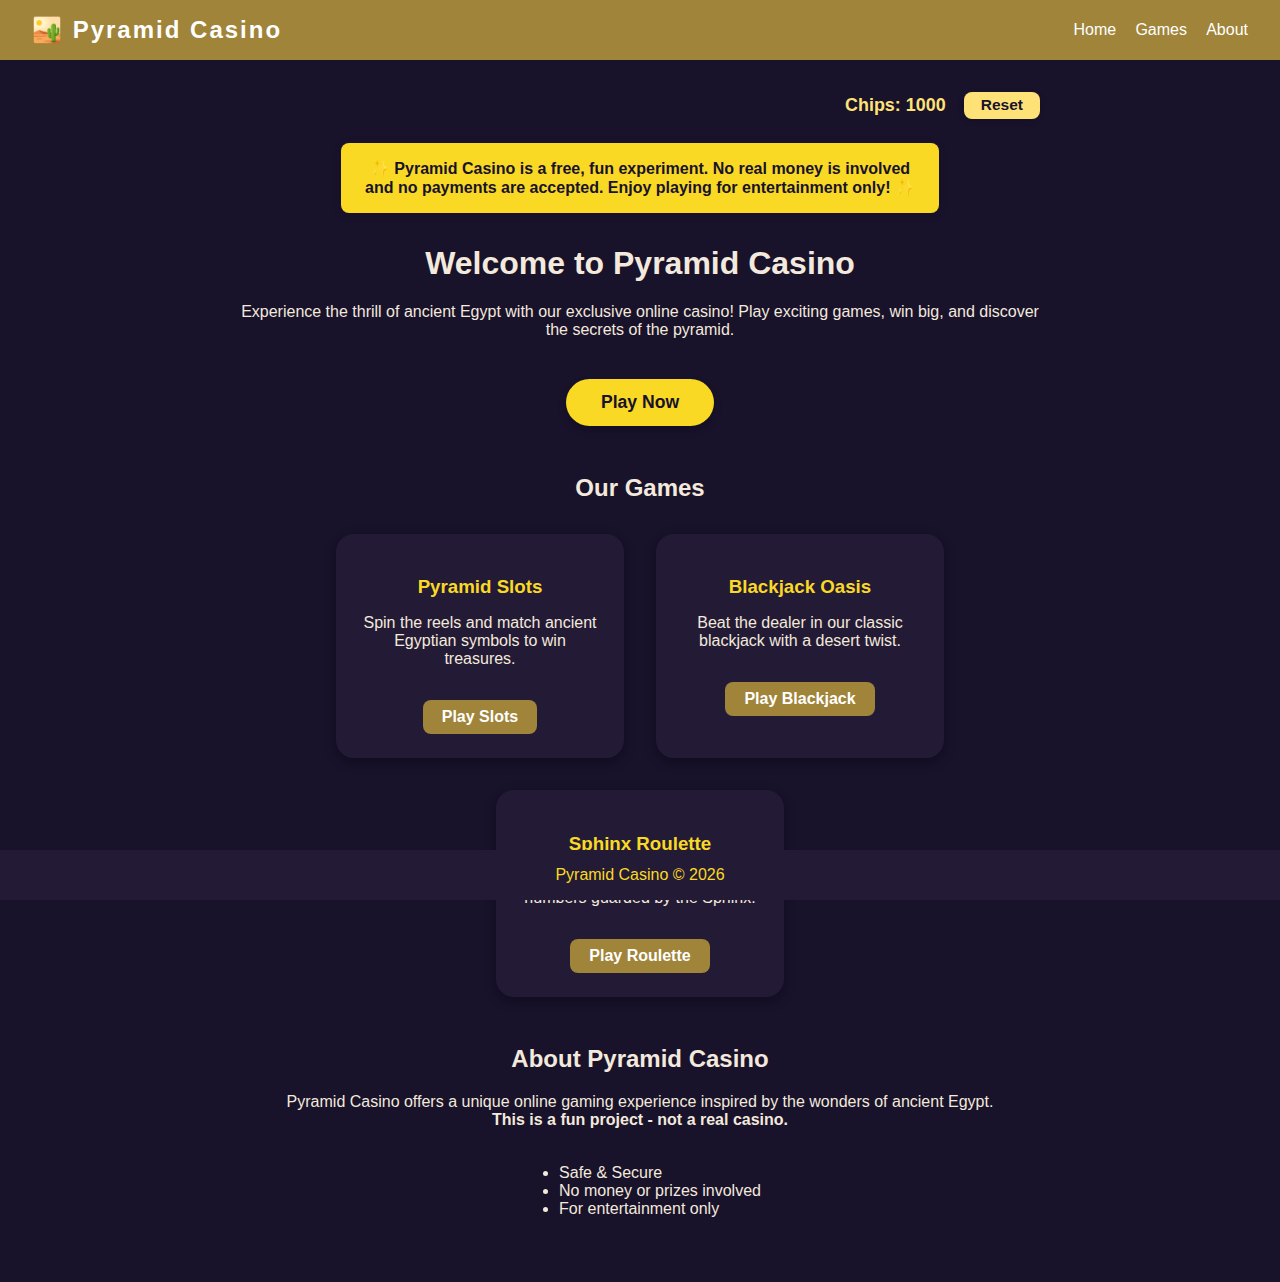
<file: index.html>
<!DOCTYPE html>
<html lang="en">
<head>
  <meta charset="UTF-8" />
  <meta http-equiv="X-UA-Compatible" content="IE=edge" />
  <meta name="viewport" content="width=device-width,initial-scale=1" />
  <title>Pyramid Casino</title>
  <meta name="description" content="Pyramid Casino is a free, fun experiment—an Ancient Egypt-themed online casino for entertainment only. No real money or payments involved." />
  <meta name="keywords" content="Pyramid Casino, free online casino, ancient Egypt, slots, blackjack, roulette, entertainment, play for fun" />
  <meta name="author" content="Pyramid Casino Team" />
  <meta property="og:type" content="website" />
  <meta property="og:title" content="Pyramid Casino" />
  <meta property="og:description" content="Experience the thrill of ancient Egypt with Pyramid Casino! Play exciting games, win big, and enjoy a free, fun casino experience." />
  <meta property="og:image" content="https://the-pyramid-casino.github.io/assets/pyramid-casino-og-image.png" />
  <meta property="og:url" content="https://the-pyramid-casino.github.io/" />
  <meta property="og:site_name" content="Pyramid Casino" />
  <meta name="twitter:card" content="summary_large_image" />
  <meta name="twitter:title" content="Pyramid Casino" />
  <meta name="twitter:description" content="Pyramid Casino is a free, fun Ancient Egypt-themed casino. No real money, just entertainment!" />
  <meta name="twitter:image" content="https://the-pyramid-casino.github.io/assets/pyramid-casino-og-image.png" />
  <link rel="icon" href="favicon.ico" type="image/x-icon" />
  <style>
    body {
      font-family: 'Segoe UI', Arial, sans-serif;
      margin: 0;
      background: #18122b;
      color: #f3e9dc;
      min-height: 100vh;
    }
    .header {
      display: flex;
      align-items: center;
      justify-content: space-between;
      background: #a0843a;
      color: #fff;
      padding: 1rem 2rem;
    }
    .logo {
      font-weight: bold;
      font-size: 1.5rem;
      letter-spacing: 2px;
    }
    .header nav ul {
      list-style: none;
      display: flex;
      gap: 1.2rem;
      margin: 0;
      padding: 0;
    }
    .header nav a {
      color: #fff;
      text-decoration: none;
      font-weight: 500;
      transition: color 0.2s;
    }
    .header nav a:hover {
      color: #f3e9dc;
      text-shadow: 0 0 5px #f9d923;
    }
    .main-content {
      padding: 2rem 1rem 3rem 1rem;
      min-height: 60vh;
      max-width: 800px;
      margin: 0 auto;
    }
    .balance-row {
      display: flex;
      justify-content: flex-end;
      gap: 0.5rem;
      align-items: center;
      margin-bottom: 1rem;
      font-size: 1.12rem;
      color: #ffe277;
      font-weight: bold;
    }
    .reset-btn {
      margin-left: 10px;
      background: #ffe277;
      color: #18122b;
      border-radius: 8px;
      border: none;
      font-size: 0.97rem;
      font-weight: bold;
      padding: 0.28em 1.1em;
      cursor: pointer;
      box-shadow: 0 2px 6px #0002;
      transition: background 0.15s;
    }
    .reset-btn:hover {
      background: #f9d923;
    }
    .home {
      text-align: center;
    }
    .primary-btn {
      display: inline-block;
      margin-top: 1.5rem;
      background: #f9d923;
      color: #18122b;
      padding: 0.8rem 2.2rem;
      border: none;
      border-radius: 25px;
      font-size: 1.1rem;
      font-weight: bold;
      text-decoration: none;
      transition: background 0.2s;
      box-shadow: 0 4px 8px #0003;
    }
    .primary-btn:hover {
      background: #ffe277;
    }
    .games-list {
      display: flex;
      flex-wrap: wrap;
      gap: 2rem;
      justify-content: center;
      margin-top: 2rem;
    }
    .game-card {
      background: #231b36;
      padding: 1.5rem;
      border-radius: 18px;
      box-shadow: 0 4px 12px #0005;
      width: 240px;
      text-align: center;
    }
    .game-card h3 {
      color: #f9d923;
      margin-bottom: 0.5rem;
    }
    .game-card button,
    .game-card a {
      margin-top: 1rem;
      background: #a0843a;
      color: #fff;
      border: none;
      border-radius: 8px;
      padding: 0.5rem 1.2rem;
      font-size: 1rem;
      text-decoration: none;
      font-weight: bold;
      display: inline-block;
      cursor: pointer;
      transition: background 0.2s;
    }
    .game-card button[disabled] {
      cursor: not-allowed;
      opacity: 0.7;
    }
    .game-card a:hover {
      background: #f9d923;
      color: #18122b;
    }
    .notice {
      background: #f9d923;
      color: #18122b;
      border-radius: 8px;
      padding: 1rem 1.5rem;
      margin: 1.5rem auto 2rem auto;
      font-weight: bold;
      max-width: 550px;
      box-shadow: 0 2px 8px #0002;
      text-align: center;
    }
    .footer {
      background: #231b36;
      color: #f9d923;
      text-align: center;
      padding: 1rem 0;
      position: fixed;
      left: 0; right: 0; bottom: 0;
      width: 100vw;
      font-size: 1rem;
    }
    @media (max-width: 700px) {
      .games-list {
        flex-direction: column;
        align-items: center;
      }
      .main-content {
        padding: 1rem 0.5rem 2.5rem 0.5rem;
      }
      .notice {
        padding: 0.7rem 0.7rem;
      }
    }
  </style>
</head>
<body>
  <header class="header">
    <div class="logo">
      <span role="img" aria-label="pyramid">🏜️</span> Pyramid Casino
    </div>
    <nav>
      <ul>
        <li><a href="index.html">Home</a></li>
        <li><a href="#games">Games</a></li>
        <li><a href="#about">About</a></li>
      </ul>
    </nav>
  </header>
  <main class="main-content">
    <div class="balance-row">
      <span>Chips: <span id="balance">1000</span></span>
      <button class="reset-btn" onclick="setCasinoBalance(1000); window.location.reload();">Reset</button>
    </div>
    <div class="notice">
      <span>✨ Pyramid Casino is a <b>free, fun experiment</b>. No real money is involved and no payments are accepted. Enjoy playing for entertainment only! ✨</span>
    </div>
    <section class="home">
      <h1>Welcome to Pyramid Casino</h1>
      <p>
        Experience the thrill of ancient Egypt with our exclusive online casino! Play exciting games, win big, and discover the secrets of the pyramid.
      </p>
      <a class="primary-btn" href="#games">
        Play Now
      </a>
    </section>
    <section id="games">
      <h2 style="text-align:center;margin-top:3rem;">Our Games</h2>
      <div class="games-list">
        <div class="game-card">
          <h3>Pyramid Slots</h3>
          <p>Spin the reels and match ancient Egyptian symbols to win treasures.</p>
          <a href="slots.html">Play Slots</a>
        </div>
        <div class="game-card">
          <h3>Blackjack Oasis</h3>
          <p>Beat the dealer in our classic blackjack with a desert twist.</p>
          <a href="blackjack.html">Play Blackjack</a>
        </div>
        <div class="game-card">
          <h3>Sphinx Roulette</h3>
          <p>Place your bets on the lucky numbers guarded by the Sphinx.</p>
          <a href="roulette.html">Play Roulette</a>
        </div>
      </div>
    </section>
    <section id="about" style="margin-top:3rem;text-align:center;">
      <h2>About Pyramid Casino</h2>
      <p>
        Pyramid Casino offers a unique online gaming experience inspired by the wonders of ancient Egypt.<br>
        <b>This is a fun project - not a real casino.</b>
      </p>
      <ul style="display:inline-block;text-align:left;margin-top:1.2rem;">
        <li>Safe & Secure</li>
        <li>No money or prizes involved</li>
        <li>For entertainment only</li>
      </ul>
    </section>
  </main>
  <footer class="footer">
    Pyramid Casino &copy; <span id="year"></span>
  </footer>
  <script>
    function getCasinoBalance() {
      let bal = parseInt(localStorage.getItem('pyramidCasinoBalance'), 10);
      if (isNaN(bal)) bal = 1000;
      return bal;
    }
    function setCasinoBalance(newBalance) {
      localStorage.setItem('pyramidCasinoBalance', newBalance);
    }
    document.getElementById('balance').textContent = getCasinoBalance();
    document.getElementById('year').textContent = new Date().getFullYear();
  </script>
</body>
</html>
</file>
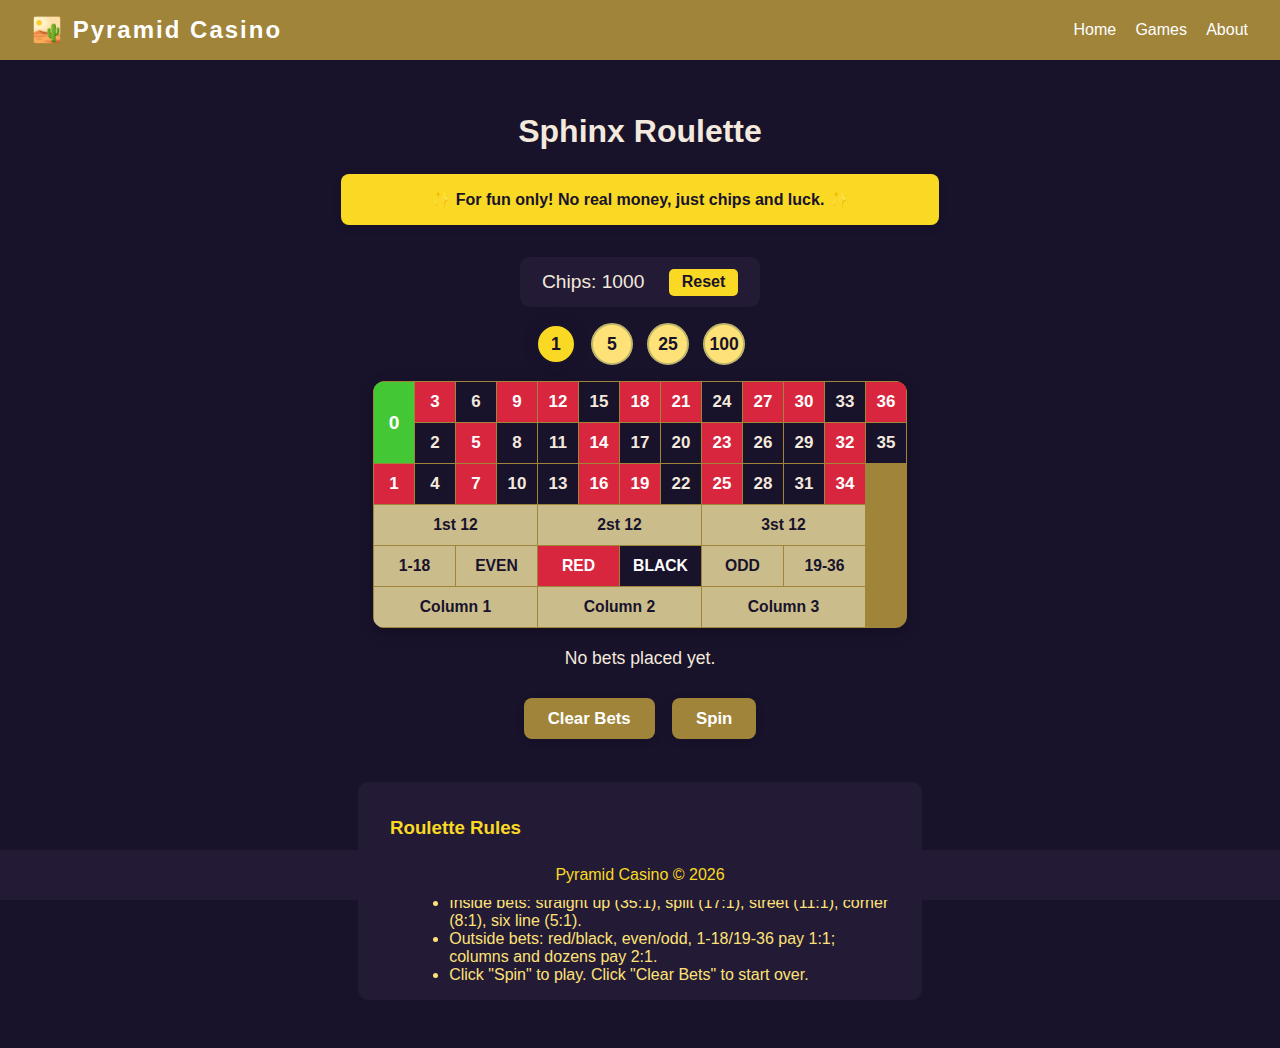
<file: roulette.html>
<!DOCTYPE html>
<html lang="en">
<head>
  <meta charset="UTF-8" />
  <meta name="viewport" content="width=device-width,initial-scale=1" />
  <title>Pyramid Casino – Sphinx Roulette</title>
  <link rel="stylesheet" href="roulette.css" />
<!-- Google tag (gtag.js) -->
<script async src="https://www.googletagmanager.com/gtag/js?id=G-V9DHVKBD85"></script>
<script>
  window.dataLayer = window.dataLayer || [];
  function gtag(){dataLayer.push(arguments);}
  gtag("js", new Date());

  gtag("config", "G-V9DHVKBD85");
</script>
</head>
<body>
<header class="header">
  <div class="logo">
    <a href="index.html" style="color:inherit;text-decoration:none;">
      <span role="img" aria-label="pyramid">🏜️</span> Pyramid Casino
    </a>
  </div>
  <nav>
    <ul>
      <li><a href="index.html">Home</a></li>
      <li><a href="index.html#games">Games</a></li>
      <li><a href="index.html#about">About</a></li>
    </ul>
  </nav>
</header>
<main class="main-content">
  <section class="roulette">
    <h1>Sphinx Roulette</h1>
    <div class="notice">
      <span>✨ For fun only! No real money, just chips and luck. ✨</span>
    </div>
    <div id="chip-bank">
      <span>Chips: <span id="chip-balance">1000</span></span>
      <button id="reset-chips" title="Reset chips to 1000">Reset</button>
    </div>
    <div id="betting-area">
      <div class="chips-row">
        <button class="chip-btn" data-chip="1"><span>1</span></button>
        <button class="chip-btn" data-chip="5"><span>5</span></button>
        <button class="chip-btn" data-chip="25"><span>25</span></button>
        <button class="chip-btn" data-chip="100"><span>100</span></button>
      </div>
      <div id="roulette-table"></div>
      <div id="bet-summary"></div>
      <button id="clear-bets">Clear Bets</button>
      <button id="spin-btn">Spin</button>
    </div>
    <div id="result-area" style="display:none;">
      <h2>Result</h2>
      <div id="spin-result"></div>
      <div id="payout-result"></div>
      <button id="new-round">New Round</button>
    </div>
    <div class="rules">
      <h3>Roulette Rules</h3>
      <ul>
        <li>You have 1,000 chips. No real money, just for fun!</li>
        <li>Click chip values, then click the table to place chips.</li>
        <li>Inside bets: straight up (35:1), split (17:1), street (11:1), corner (8:1), six line (5:1).</li>
        <li>Outside bets: red/black, even/odd, 1-18/19-36 pay 1:1; columns and dozens pay 2:1.</li>
        <li>Click "Spin" to play. Click "Clear Bets" to start over.</li>
      </ul>
    </div>
  </section>
</main>
<footer class="footer">
  Pyramid Casino &copy; <span id="year"></span>
</footer>
<script>
document.getElementById('year').textContent = new Date().getFullYear();

let chips = 1000;
let selectedChip = 1;
let bets = {}; // { betKey: {1: count, 5: count, 25: count, 100: count, total: sum} }
let lastSpin = null;

const COLORS = {
  0: 'green',
  1: 'red', 2: 'black', 3: 'red', 4: 'black', 5: 'red', 6: 'black',
  7: 'red', 8: 'black', 9: 'red', 10: 'black',
  11: 'black', 12: 'red', 13: 'black', 14: 'red', 15: 'black', 16: 'red', 17: 'black', 18: 'red',
  19: 'red', 20: 'black', 21: 'red', 22: 'black', 23: 'red', 24: 'black', 25: 'red', 26: 'black',
  27: 'red', 28: 'black', 29: 'black', 30: 'red', 31: 'black', 32: 'red', 33: 'black', 34: 'red', 35: 'black', 36: 'red'
};
const REDS = [1,3,5,7,9,12,14,16,18,19,21,23,25,27,30,32,34,36];

const chipBalanceEl = document.getElementById("chip-balance");
const resetChipsBtn = document.getElementById("reset-chips");
const rouletteTableEl = document.getElementById("roulette-table");
const betSummaryEl = document.getElementById("bet-summary");
const spinBtn = document.getElementById("spin-btn");
const resultArea = document.getElementById("result-area");
const spinResultEl = document.getElementById("spin-result");
const payoutResultEl = document.getElementById("payout-result");
const newRoundBtn = document.getElementById("new-round");
const clearBetsBtn = document.getElementById("clear-bets");

// Chip buttons
document.querySelectorAll('.chip-btn').forEach(btn => {
  btn.onclick = () => {
    selectedChip = Number(btn.getAttribute('data-chip'));
    document.querySelectorAll('.chip-btn').forEach(b => b.classList.remove('selected'));
    btn.classList.add('selected');
  };
});
document.querySelector('.chip-btn[data-chip="1"]').classList.add('selected');

// Reset chips: reload page for true reset
resetChipsBtn.onclick = () => {
  if (confirm("Reset your chips to 1000? This will restart the game.")) {
    location.reload();
  }
};

// Render the roulette table (European 0-36)
function renderTable() {
  const table = document.createElement('table');
  table.className = 'roulette-layout';
  // Number grid (3x12)
  const tbody = document.createElement('tbody');
  for (let row = 0; row < 3; row++) {
    const tr = document.createElement('tr');
    for (let col = 0; col < 12; col++) {
      const n = 3*col + (3-row);
      const td = document.createElement('td');
      td.className = "num-cell";
      td.textContent = n;
      td.dataset.bet = `num_${n}`;
      td.classList.add(COLORS[n]);
      td.onclick = placeBet;
      tr.appendChild(td);
    }
    tbody.appendChild(tr);
  }
  // Zero
  const zeroRow = document.createElement('tr');
  const zeroTd = document.createElement('td');
  zeroTd.rowSpan = 3;
  zeroTd.className = "num-cell green zero";
  zeroTd.textContent = "0";
  zeroTd.dataset.bet = "num_0";
  zeroTd.onclick = placeBet;
  zeroRow.appendChild(zeroTd);
  tbody.insertBefore(zeroRow, tbody.firstChild);
  tbody.rows[0].insertBefore(zeroTd, tbody.rows[0].firstChild);

  // Add outside bets row
  const outsideTr = document.createElement('tr');
  outsideTr.className = "outside-row";
  for (let i = 1; i <= 3; i++) {
    const td = document.createElement('td');
    td.colSpan = 4;
    td.className = "outside-cell";
    td.textContent = `${i}st 12`;
    td.dataset.bet = `dozen_${i}`;
    td.onclick = placeBet;
    outsideTr.appendChild(td);
  }
  tbody.appendChild(outsideTr);

  // Even money bets
  const evenTr = document.createElement('tr');
  evenTr.className = "outside-row";
  [
    {label: "1-18", bet: "low"},
    {label: "EVEN", bet: "even"},
    {label: "RED", bet: "red"},
    {label: "BLACK", bet: "black"},
    {label: "ODD", bet: "odd"},
    {label: "19-36", bet: "high"},
  ].forEach(obj => {
    const td = document.createElement('td');
    td.colSpan = 2;
    td.className = `outside-cell ${obj.bet}`;
    td.textContent = obj.label;
    td.dataset.bet = obj.bet;
    td.onclick = placeBet;
    evenTr.appendChild(td);
  });
  tbody.appendChild(evenTr);

  // Columns
  const colTr = document.createElement('tr');
  colTr.className = "outside-row";
  for(let c=1;c<=3;c++){
    const td = document.createElement('td');
    td.colSpan = 4;
    td.className = "outside-cell";
    td.textContent = `Column ${c}`;
    td.dataset.bet = `column_${c}`;
    td.onclick = placeBet;
    colTr.appendChild(td);
  }
  tbody.appendChild(colTr);

  table.appendChild(tbody);
  rouletteTableEl.innerHTML = '';
  rouletteTableEl.appendChild(table);
}
renderTable();

// Place a bet
function placeBet(e) {
  const betKey = e.currentTarget.dataset.bet;
  // Only allow betting if you have chips and haven't spun yet
  if (chips < selectedChip || resultArea.style.display === '') return;
  if (!bets[betKey]) bets[betKey] = {1:0,5:0,25:0,100:0,total:0};
  bets[betKey][selectedChip] = (bets[betKey][selectedChip] || 0) + 1;
  bets[betKey].total += selectedChip;
  chips -= selectedChip;
  chipBalanceEl.textContent = chips;
  renderBets();
  renderChipsOnTable();
}

// Show bets summary
function renderBets() {
  document.querySelectorAll('.num-cell, .outside-cell').forEach(td => td.classList.remove('bet-placed'));
  let html = '<strong>Bets:</strong> ';
  let any = false;
  for (let key in bets) {
    if (bets[key].total > 0) {
      any = true;
      html += `[${betDescription(key)}: ${bets[key].total}] `;
      document.querySelectorAll(`[data-bet="${key}"]`).forEach(td => td.classList.add('bet-placed'));
    }
  }
  betSummaryEl.innerHTML = any? html : 'No bets placed yet.';
}
renderBets();

// Render chip icons on numbers and outside bets
function renderChipsOnTable() {
  // Remove any previous chips
  document.querySelectorAll('.bet-chip').forEach(el => el.remove());
  document.querySelectorAll('.bet-total-label').forEach(el => el.remove());
  for (let key in bets) {
    if (bets[key].total > 0) {
      document.querySelectorAll(`[data-bet="${key}"]`).forEach(td => {
        // Place chip icons for each chip type
        const chipDiv = document.createElement('div');
        chipDiv.className = 'bet-chip';
        for (let chip of [1,5,25,100]) {
          if (bets[key][chip] > 0) {
            const img = document.createElement('div');
            img.className = `bet-chip-img chip-${chip}`;
            img.textContent = chip;
            chipDiv.appendChild(img);
          }
        }
        td.appendChild(chipDiv);
        // Place total label
        const totalLabel = document.createElement('div');
        totalLabel.className = 'bet-total-label';
        totalLabel.textContent = bets[key].total;
        td.appendChild(totalLabel);
      });
    }
  }
}

function betDescription(key) {
  if (key.startsWith("num_")) return "Number " + key.slice(4);
  if (key.startsWith("dozen_")) return `${key[6]}st 12`;
  if (key.startsWith("column_")) return `Column ${key[7]}`;
  if (key==="low") return "1-18";
  if (key==="high") return "19-36";
  if (key==="even" || key==="odd") return key.toUpperCase();
  if (key==="red" || key==="black") return key.charAt(0).toUpperCase() + key.slice(1);
  return key;
}

// Clear bets
clearBetsBtn.onclick = () => {
  for (let key in bets) {
    chips += bets[key].total;
  }
  bets = {};
  chipBalanceEl.textContent = chips;
  renderBets();
  renderChipsOnTable();
};

// Spin!
spinBtn.onclick = () => {
  if (Object.keys(bets).length === 0 || Object.values(bets).every(b=>b.total===0)) {
    alert("Place at least one bet!");
    return;
  }
  const spin = Math.floor(Math.random()*37);
  lastSpin = spin;
  showSpinResult(spin);
  payout(spin);
  resultArea.style.display = '';
};

// Show spin result
function showSpinResult(spin) {
  let color = COLORS[spin];
  spinResultEl.innerHTML = `<div class="spin-ball ${color}">${spin}</div>
    <div class="spin-label">${color.toUpperCase()}</div>`;
}

function payout(spin) {
  let payoutMsg = '';
  let totalWin = 0;
  for (let key in bets) {
    let chipsForBet = bets[key];
    let amount = chipsForBet.total;
    if (amount === 0) continue;
    let win = 0, odds = 0;
    if (key === `num_${spin}`) { win = amount * 36; odds = 35;}
    else if (key.startsWith('dozen_')) {
      let d = Number(key[6]);
      if ((spin>=1 && spin<=12 && d===1) || (spin>=13 && spin<=24 && d===2) || (spin>=25 && spin<=36 && d===3)) {
        win = amount * 3; odds = 2;
      }
    }
    else if (key.startsWith('column_')) {
      let c = Number(key[7]);
      const colNums = [];
      for(let n=1;n<=36;n++) if ((n-1)%3+1===c) colNums.push(n);
      if (colNums.includes(spin)) { win = amount * 3; odds = 2; }
    }
    else if (key==="low" && spin>=1 && spin<=18) { win = amount * 2; odds = 1; }
    else if (key==="high" && spin>=19 && spin<=36) { win = amount * 2; odds = 1; }
    else if (key==="even" && spin!==0 && spin%2===0) { win = amount * 2; odds = 1; }
    else if (key==="odd" && spin%2===1) { win = amount * 2; odds = 1; }
    else if (key==="red" && REDS.includes(spin)) { win = amount * 2; odds = 1; }
    else if (key==="black" && spin!==0 && !REDS.includes(spin)) { win = amount * 2; odds = 1; }
    if (win > 0) {
      payoutMsg += `<div>Bet on ${betDescription(key)}: +${win-amount} chips (Payout ${odds}:1)</div>`;
      chips += win;
      totalWin += (win-amount);
    } else {
      payoutMsg += `<div>Bet on ${betDescription(key)}: Lost (-${amount})</div>`;
    }
  }
  chipBalanceEl.textContent = chips;
  if (totalWin>0) {
    payoutResultEl.innerHTML = `<div class="win">You won ${totalWin} chips!</div>${payoutMsg}`;
  } else if (totalWin===0) {
    payoutResultEl.innerHTML = `<div class="push">No net win/loss.</div>${payoutMsg}`;
  } else {
    payoutResultEl.innerHTML = `<div class="lose">You lost ${-totalWin} chips!</div>${payoutMsg}`;
  }
}

// New round
newRoundBtn.onclick = () => {
  bets = {};
  renderBets();
  renderChipsOnTable();
  resultArea.style.display = 'none';
};

renderChipsOnTable();
</script>
</body>
</html>
</file>
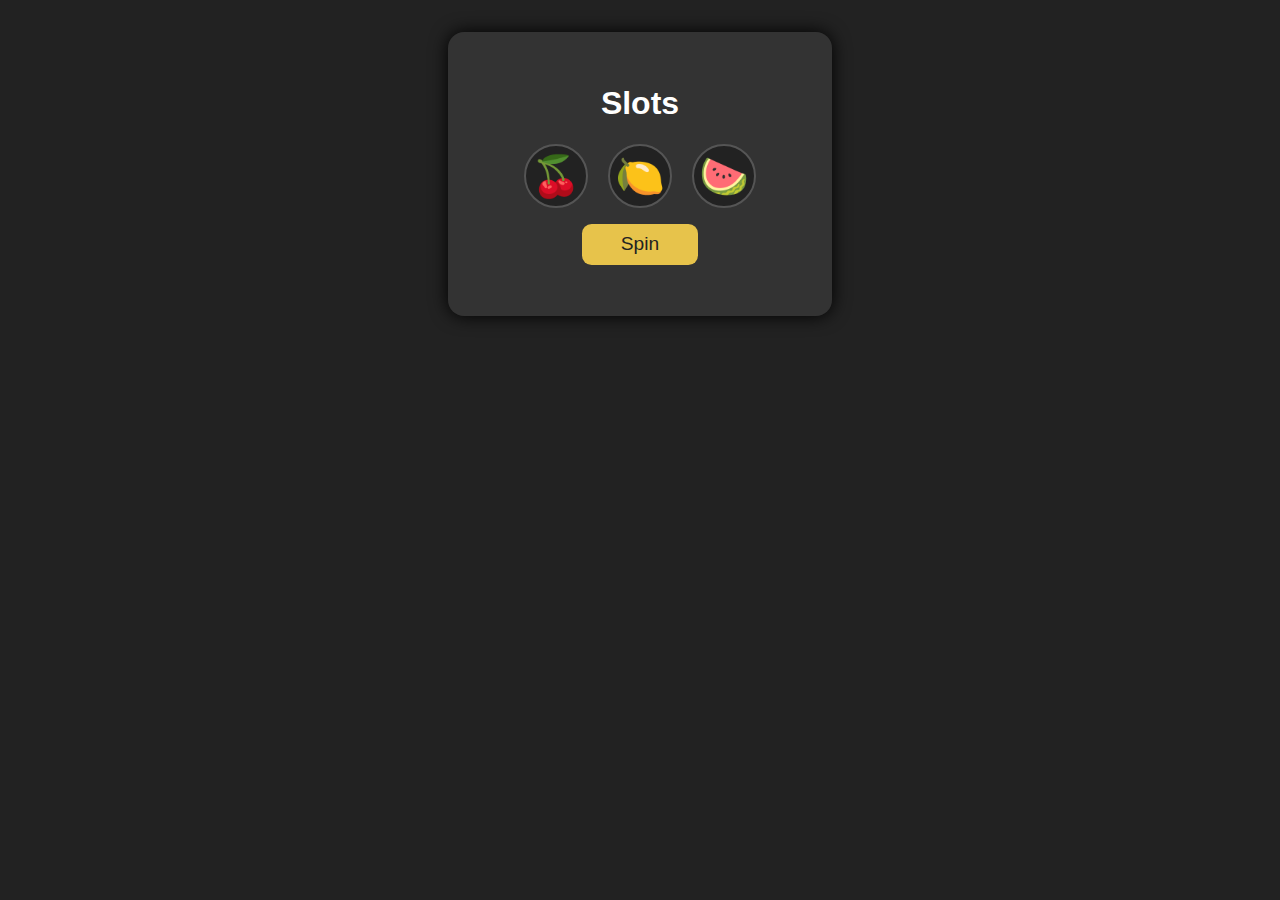
<file: slots.html>
<!DOCTYPE html>
<html lang="en">
<head>
  <meta charset="UTF-8">
  <title>Slots Game</title>
  <style>
    body {
      background: #222;
      color: #fff;
      font-family: Arial, sans-serif;
      text-align: center;
    }
    .slot-machine {
      background: #333;
      padding: 2em;
      border-radius: 1em;
      margin: 2em auto;
      width: 320px;
      box-shadow: 0 0 18px #000;
    }
    .reels {
      display: flex;
      justify-content: center;
      margin: 1em 0;
    }
    .reel {
      background: #222;
      border: 2px solid #555;
      border-radius: 1em;
      width: 60px;
      height: 60px;
      margin: 0 10px;
      font-size: 2.5em;
      line-height: 60px;
    }
    #spinBtn {
      font-size: 1.2em;
      padding: 0.5em 2em;
      border-radius: 0.5em;
      border: none;
      background: #e7c34b;
      color: #222;
      cursor: pointer;
    }
    #spinBtn:active {
      background: #b59b39;
    }
    #result {
      font-size: 1.2em;
      margin-top: 1em;
    }
  </style>
<!-- Google tag (gtag.js) -->
<script async src="https://www.googletagmanager.com/gtag/js?id=G-V9DHVKBD85"></script>
<script>
  window.dataLayer = window.dataLayer || [];
  function gtag(){dataLayer.push(arguments);}
  gtag("js", new Date());

  gtag("config", "G-V9DHVKBD85");
</script>
</head>
<body>
  <div class="slot-machine">
    <h1>Slots</h1>
    <div class="reels">
      <div id="reel1" class="reel">🍒</div>
      <div id="reel2" class="reel">🍋</div>
      <div id="reel3" class="reel">🍉</div>
    </div>
    <button id="spinBtn">Spin</button>
    <p id="result"></p>
  </div>
  <script>
    window.onload = function() {
      const symbols = ["🍒", "🍋", "🍉", "🍇", "🔔", "7️⃣"];
      const reelEls = [
        document.getElementById('reel1'),
        document.getElementById('reel2'),
        document.getElementById('reel3')
      ];
      const resultEl = document.getElementById('result');
      document.getElementById('spinBtn').onclick = () => {
        let reels = [];
        for (let i = 0; i < 3; i++) {
          const symbol = symbols[Math.floor(Math.random() * symbols.length)];
          reelEls[i].textContent = symbol;
          reels.push(symbol);
        }
        if (reels[0] === reels[1] && reels[1] === reels[2]) {
          resultEl.textContent = `🎉 JACKPOT! You got ${reels[0]} ${reels[1]} ${reels[2]}`;
          resultEl.style.color = "#e7c34b";
        } else if (reels[0] === reels[1] || reels[1] === reels[2] || reels[0] === reels[2]) {
          resultEl.textContent = `Nice! Two matched: ${reels.join(" ")}`;
          resultEl.style.color = "#7fffd4";
        } else {
          resultEl.textContent = "Try again!";
          resultEl.style.color = "#fff";
        }
      };
    };
  </script>
</body>
</html>
</file>
<file: roulette.css>
body {
  font-family: 'Segoe UI', Arial, sans-serif;
  margin: 0;
  background: #18122b;
  color: #f3e9dc;
  min-height: 100vh;
}
.header {
  display: flex;
  align-items: center;
  justify-content: space-between;
  background: #a0843a;
  color: #fff;
  padding: 1rem 2rem;
}
.logo {
  font-weight: bold;
  font-size: 1.5rem;
  letter-spacing: 2px;
}
.header nav ul {
  list-style: none;
  display: flex;
  gap: 1.2rem;
  margin: 0;
  padding: 0;
}
.header nav a {
  color: #fff;
  text-decoration: none;
  font-weight: 500;
  transition: color 0.2s;
}
.header nav a:hover {
  color: #f3e9dc;
  text-shadow: 0 0 5px #f9d923;
}
.main-content {
  padding: 2rem 1rem 3rem 1rem;
  min-height: 60vh;
  max-width: 900px;
  margin: 0 auto;
}
.roulette {
  text-align: center;
}
.notice {
  background: #f9d923;
  color: #18122b;
  border-radius: 8px;
  padding: 1rem 1.5rem;
  margin: 1.5rem auto 2rem auto;
  font-weight: bold;
  max-width: 550px;
  box-shadow: 0 2px 8px #0002;
}
#chip-bank {
  background: #231b36;
  padding: 0.7rem 1.4rem;
  border-radius: 10px;
  display: inline-block;
  margin: 0 auto 1rem auto;
  font-size: 1.2rem;
}
#chip-bank button {
  margin-left: 1.2rem;
  background: #f9d923;
  color: #18122b;
  border: none;
  border-radius: 5px;
  padding: 0.3rem 0.8rem;
  font-size: 1rem;
  cursor: pointer;
  font-weight: bold;
  transition: background 0.2s;
}
#chip-bank button:hover {
  background: #ffe277;
}
.chips-row {
  margin-bottom: 1rem;
}
.chip-btn {
  background: #ffe277;
  color: #18122b;
  border: 2px solid #bdb76b;
  border-radius: 50%;
  width: 42px;
  height: 42px;
  font-size: 1.1rem;
  font-weight: bold;
  margin: 0 0.3rem;
  cursor: pointer;
  transition: border 0.2s, background 0.2s, color 0.2s;
  display: inline-flex;
  align-items: center;
  justify-content: center;
  position: relative;
}

.chip-btn.selected {
  border: 3px solid #18122b !important;
  background: #f9d923 !important;
  color: #18122b !important;
  box-shadow: 0 0 8px 2px #18122b;
}

.chip-btn[data-chip="1000"] {
  background: #231b36;
  color: #f9d923;
  border: 2px solid #f9d923;
}
.chip-btn[data-chip="1000"].selected {
  background: #f9d923 !important;
  color: #231b36 !important;
  border: 3px solid #231b36 !important;
}

.roulette-layout {
  border-collapse: collapse;
  margin: 0 auto;
  background: #a0843a;
  border-radius: 12px;
  box-shadow: 0 4px 16px #0003;
  overflow: hidden;
}
.roulette-layout td {
  width: 38px;
  height: 38px;
  border: 1px solid #a0843a;
  text-align: center;
  vertical-align: middle;
  font-weight: bold;
  font-size: 1.06rem;
  cursor: pointer;
  position: relative;
  background: #f3e9dc;
  color: #231b36;
  transition: box-shadow 0.2s;
  z-index: 0;
}
.roulette-layout .red {
  background: #d7263d;
  color: #fff;
}
.roulette-layout .black {
  background: #18122b;
  color: #f3e9dc;
}
.roulette-layout .green {
  background: #43c734;
  color: #fff;
}
.roulette-layout .zero {
  font-size: 1.2em;
}
.roulette-layout .bet-placed {
  box-shadow: 0 0 0 3px #f9d923, 0 2px 8px #0006;
  z-index: 1;
}
.roulette-layout .outside-row td {
  background: #cbbd8b;
  color: #18122b;
  font-size: 0.98em;
  cursor: pointer;
}
.roulette-layout .outside-cell.red { background:#d7263d;color:#fff;}
.roulette-layout .outside-cell.black { background:#18122b;color:#fff;}
.roulette-layout .outside-cell {
  transition: background 0.2s, color 0.2s;
}
.roulette-layout .outside-cell:hover, .roulette-layout td:hover {
  filter: brightness(1.1);
}
.roulette-layout .bet-chip {
  position: absolute;
  left: 50%;
  top: 50%;
  transform: translate(-50%, -60%);
  pointer-events: none;
  font-size: 1.08em;
  z-index: 2;
  display: flex;
  flex-direction: column;
  align-items: center;
}
.roulette-layout .bet-chip-img {
  width: 21px;
  height: 21px;
  border-radius: 50%;
  border: 2px solid #231b36;
  display: inline-block;
  background: #ffe277;
  color: #18122b;
  font-weight: bold;
  font-size: 1em;
  line-height: 21px;
  text-align: center;
  margin-bottom: 0.1em;
  box-shadow: 0 0 6px #0002;
}
.roulette-layout .bet-chip-img.chip-1 { background: #eee; color: #333; border-color: #aaa; }
.roulette-layout .bet-chip-img.chip-5 { background: #f9d923; color: #18122b; border-color: #bda729; }
.roulette-layout .bet-chip-img.chip-25 { background: #43c734; color: #fff; border-color: #218e1f; }
.roulette-layout .bet-chip-img.chip-100 { background: #d7263d; color: #fff; border-color: #7c1123; }
.roulette-layout .bet-chip-img.chip-1000 { background: #231b36; color: #f9d923; border-color: #f9d923;}
.roulette-layout .bet-total-label {
  position: absolute;
  bottom: 2px;
  right: 2px;
  font-size: 0.75em;
  color: #231b36;
  background: rgba(255,255,255,0.82);
  border-radius: 6px;
  padding: 0px 4px;
  font-weight: bold;
  z-index: 3;
  pointer-events: none;
}
#bet-summary {
  margin: 1.2rem auto 0.7rem auto;
  font-size: 1.1rem;
  min-height: 1.6em;
}
#spin-btn, #clear-bets, #new-round {
  background: #a0843a;
  color: #fff;
  border: none;
  border-radius: 8px;
  padding: 0.65rem 1.5rem;
  font-size: 1.05rem;
  font-weight: bold;
  cursor: pointer;
  margin: 0.7rem 0.4rem;
  transition: background 0.2s;
  box-shadow: 0 2px 8px #0002;
}
#spin-btn:hover, #clear-bets:hover, #new-round:hover {
  background: #f9d923;
  color: #18122b;
}
#result-area {
  margin: 2rem auto 2rem auto;
  text-align: center;
}
.spin-ball {
  display: inline-block;
  width: 54px;
  height: 54px;
  border-radius: 50%;
  font-size: 2em;
  font-weight: bold;
  line-height: 54px;
  margin: 0.5em auto 0.2em auto;
  background: #fff;
  border: 3px solid #f9d923;
  box-shadow: 0 0 12px #0002;
}
.spin-ball.red { background: #d7263d; color: #fff;}
.spin-ball.black { background: #18122b; color: #fff;}
.spin-ball.green { background: #43c734; color: #fff;}
.spin-label { font-size: 1.1em; margin-bottom: 0.4em;}
.win { color: #87fc70; font-weight: bold;}
.lose { color: #f98262; font-weight: bold;}
.push { color: #ffe277; font-weight: bold;}
.rules {
  background: #231b36;
  margin: 2rem auto 0 auto;
  border-radius: 10px;
  padding: 1rem 2rem;
  max-width: 500px;
  font-size: 1rem;
  color: #ffe277;
  text-align: left;
}
.rules h3 { color: #f9d923; }
.rules ul { margin: 0.7em 0 0 1.2em; }
.footer {
  background: #231b36;
  color: #f9d923;
  text-align: center;
  padding: 1rem 0;
  position: fixed;
  left: 0; right: 0; bottom: 0;
  width: 100vw;
  font-size: 1rem;
}
@media (max-width: 900px) {
  .main-content { padding: 1rem 0.5rem 2.5rem 0.5rem; }
  .rules { padding: 0.7rem 0.7rem; }
}
</file>
